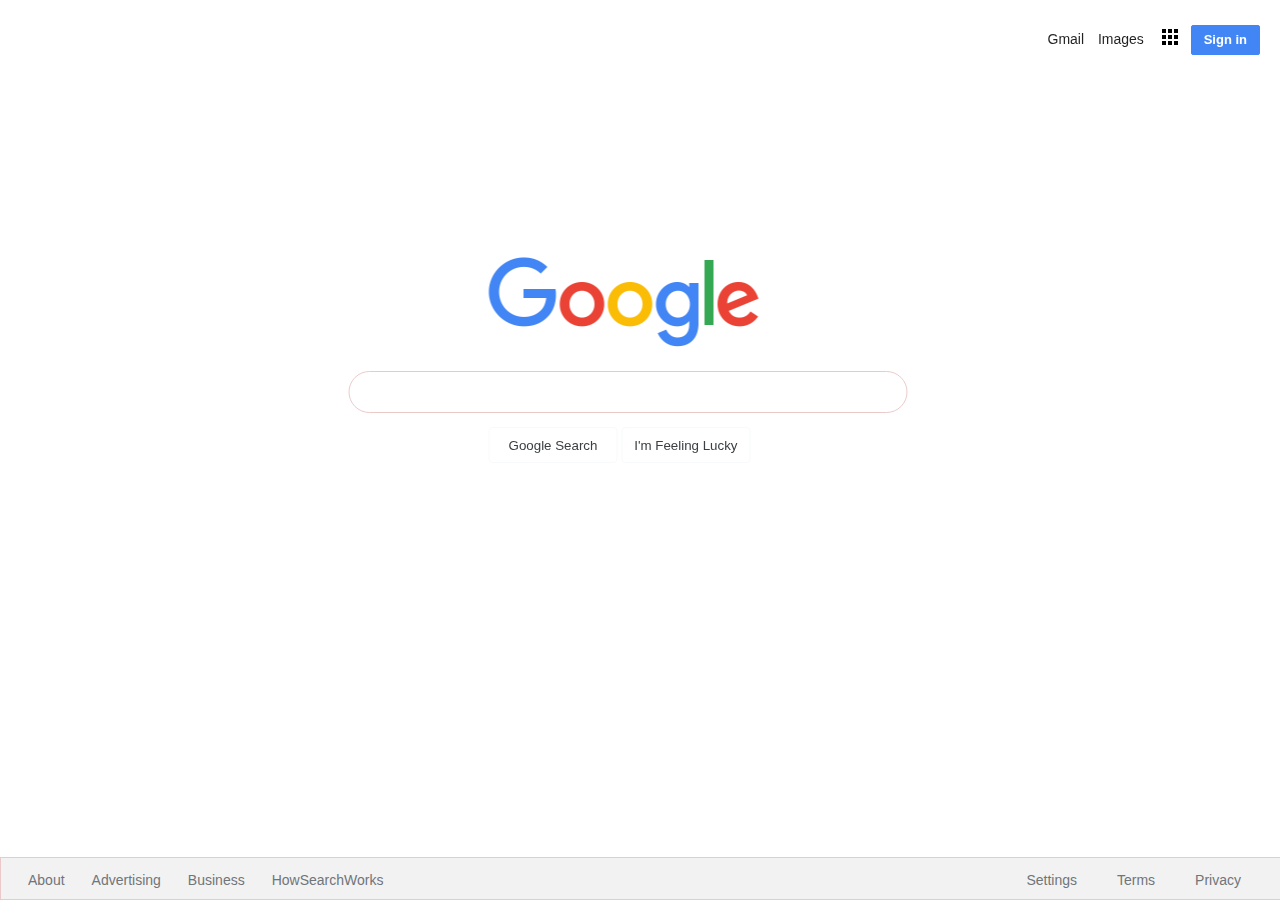
<file: google-homepage/index.html>
<!DOCTYPE html>
<html lang="en">
  <head>
    <meta charset="UTF-8" />
    <meta name="viewport" content="width=device-width, initial-scale=1.0" />
    <link rel="stylesheet" href="styles/reset.css" />
    <link rel="stylesheet" href="styles/styles.css" />
    <title>Google-HomePage</title>
  </head>
  <body>
    <header>
      <div class="header">
        <div class="header-items"></div>
          <a class="item" href="">Gmail</a>
          <a class="item" href="">Images</a>
          <img class="item" src="images/apps-24px.svg" alt="apps" />
          <button class="item">Sign in</button>
        </div>
      </div>
    </header>
    <main>
      <div class="main">
        <img src="images/googlelogo_color_272x92dp.png" alt="Google Logo" />
        <form action="">
          <input id="search-bar" type="text" />
        </form>
        <br />
        <button class="google-search-buttons">Google Search</button>
        <button class="google-search-buttons">I'm Feeling Lucky</button>
      </div>
    </main>
    <footer>
      <div class="footer">
        <p class="footer-text-left">
          <a href="">About</a>
          <a href="">Advertising</a>
          <a href="">Business</a>
          <a href="">HowSearchWorks</a>
        </p>
        <p class="footer-text-right">
          <a href="">Privacy</a>
          <a href="">Terms</a>
          <a href="">Settings</a>
        </p>
      </div>
    </footer>
  </body>
</html>
</file>
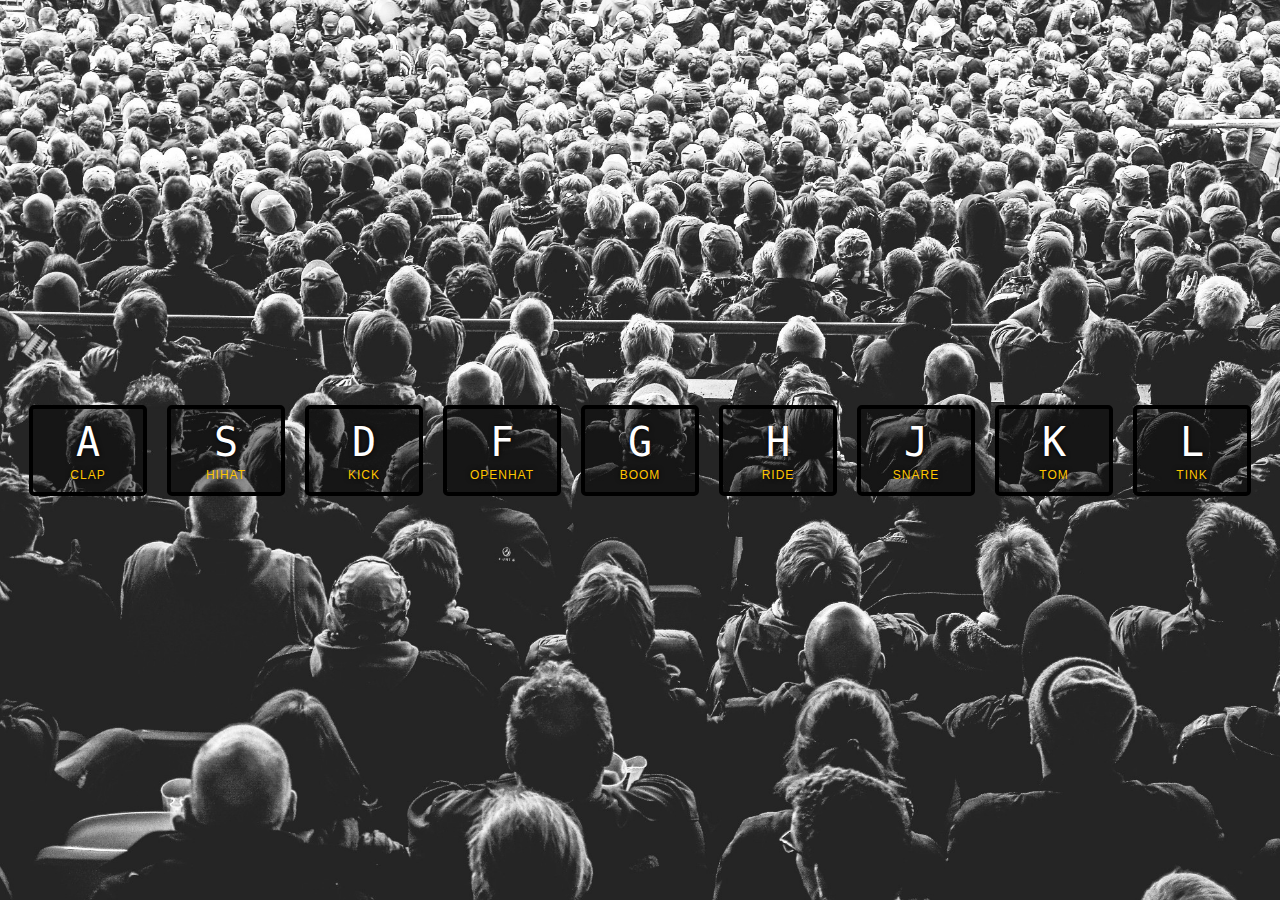
<file: javascript-drum-kit/index.html>
<!DOCTYPE html>
<html lang="en">
  <head>
    <meta charset="UTF-8" />
    <title>JS Drum Kit</title>
    <link rel="icon" href="data:," />
    <link rel="stylesheet" href="style.css" />
  </head>
  <body>
    <div class="keys">
      <div data-key="KeyA" class="key">
        <kbd>A</kbd>
        <span class="sound">clap</span>
      </div>
      <div data-key="KeyS" class="key">
        <kbd>S</kbd>
        <span class="sound">hihat</span>
      </div>
      <div data-key="KeyD" class="key">
        <kbd>D</kbd>
        <span class="sound">kick</span>
      </div>
      <div data-key="KeyF" class="key">
        <kbd>F</kbd>
        <span class="sound">openhat</span>
      </div>
      <div data-key="KeyG" class="key">
        <kbd>G</kbd>
        <span class="sound">boom</span>
      </div>
      <div data-key="KeyH" class="key">
        <kbd>H</kbd>
        <span class="sound">ride</span>
      </div>
      <div data-key="KeyJ" class="key">
        <kbd>J</kbd>
        <span class="sound">snare</span>
      </div>
      <div data-key="KeyK" class="key">
        <kbd>K</kbd>
        <span class="sound">tom</span>
      </div>
      <div data-key="KeyL" class="key">
        <kbd>L</kbd>
        <span class="sound">tink</span>
      </div>
    </div>

    <audio data-key="KeyA" src="sounds/clap.wav"></audio>
    <audio data-key="KeyS" src="sounds/hihat.wav"></audio>
    <audio data-key="KeyD" src="sounds/kick.wav"></audio>
    <audio data-key="KeyF" src="sounds/openhat.wav"></audio>
    <audio data-key="KeyG" src="sounds/boom.wav"></audio>
    <audio data-key="KeyH" src="sounds/ride.wav"></audio>
    <audio data-key="KeyJ" src="sounds/snare.wav"></audio>
    <audio data-key="KeyK" src="sounds/tom.wav"></audio>
    <audio data-key="KeyL" src="sounds/tink.wav"></audio>

    <script src="/javascript-drum-kit/script.js"></script>
  </body>
</html>
</file>
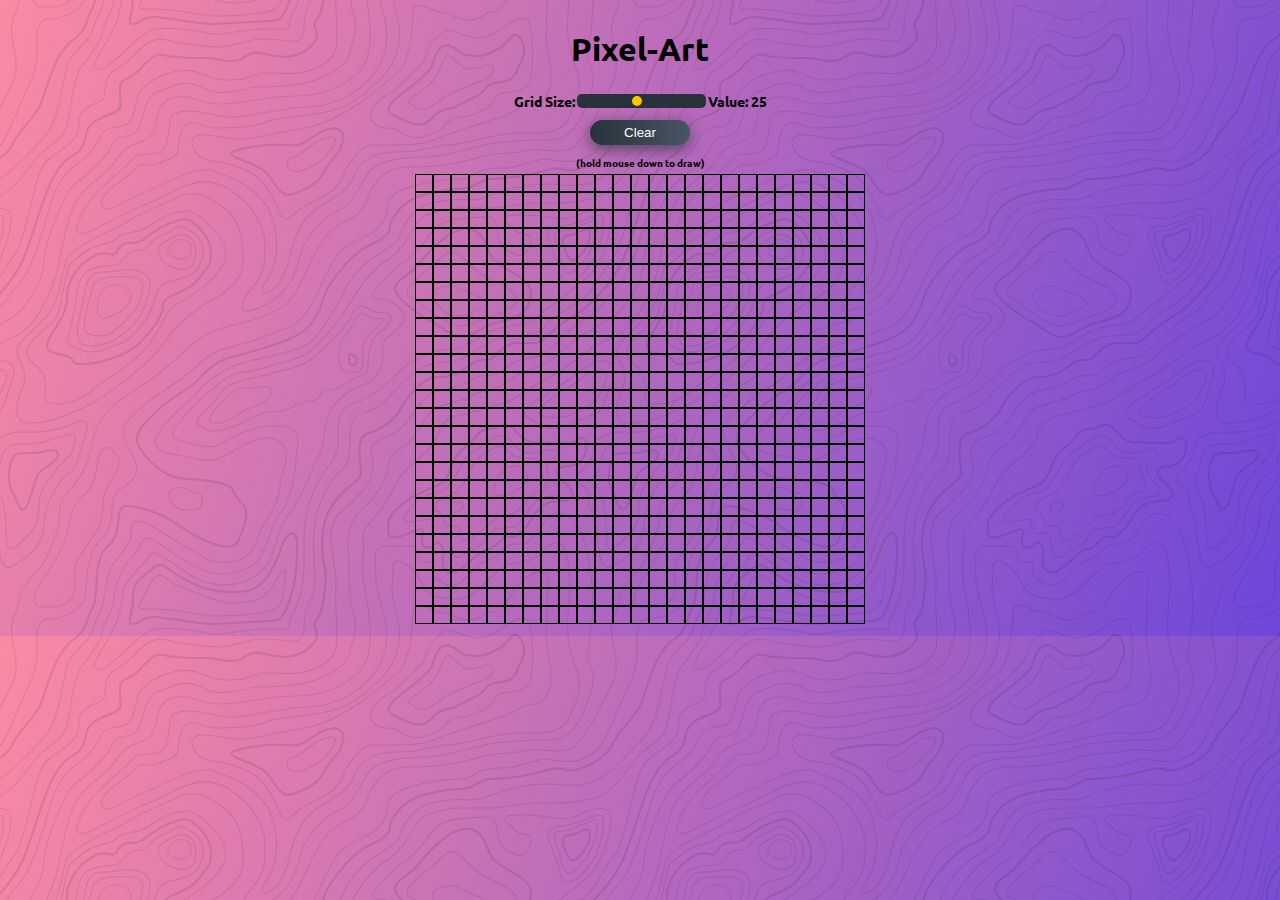
<file: pixel-art/index.html>
<!DOCTYPE html>
<html lang="en">
<head>
    <meta charset="UTF-8">
    <meta http-equiv="X-UA-Compatible" content="IE=edge">
    <meta name="viewport" content="width=device-width, initial-scale=1.0">
    <link rel="stylesheet" href="/pixel-art/styles/style.css">
    <title>Pixel-Art</title>
</head>
<body>
    <div class="container">
        <h1>Pixel-Art</h1>
    </div>
    <div class="container">
        <span class ="text">Grid Size: </span>
        <label for="slider"></label>
        <input type="range" min="3" max="50" value="25" class="slider">
        <div class="text value"></div>
    </div>
    <div class="container">
        <button class="button clear">Clear</button>
    </div>
    <div class="container">
        <span class="text sub-text">(hold mouse down to draw)</span>
    </div>
    <div class="container">
        <div class="grid"></div>
    </div>
    <script src="scripts/script.js"></script>
</body>
</html>
</file>
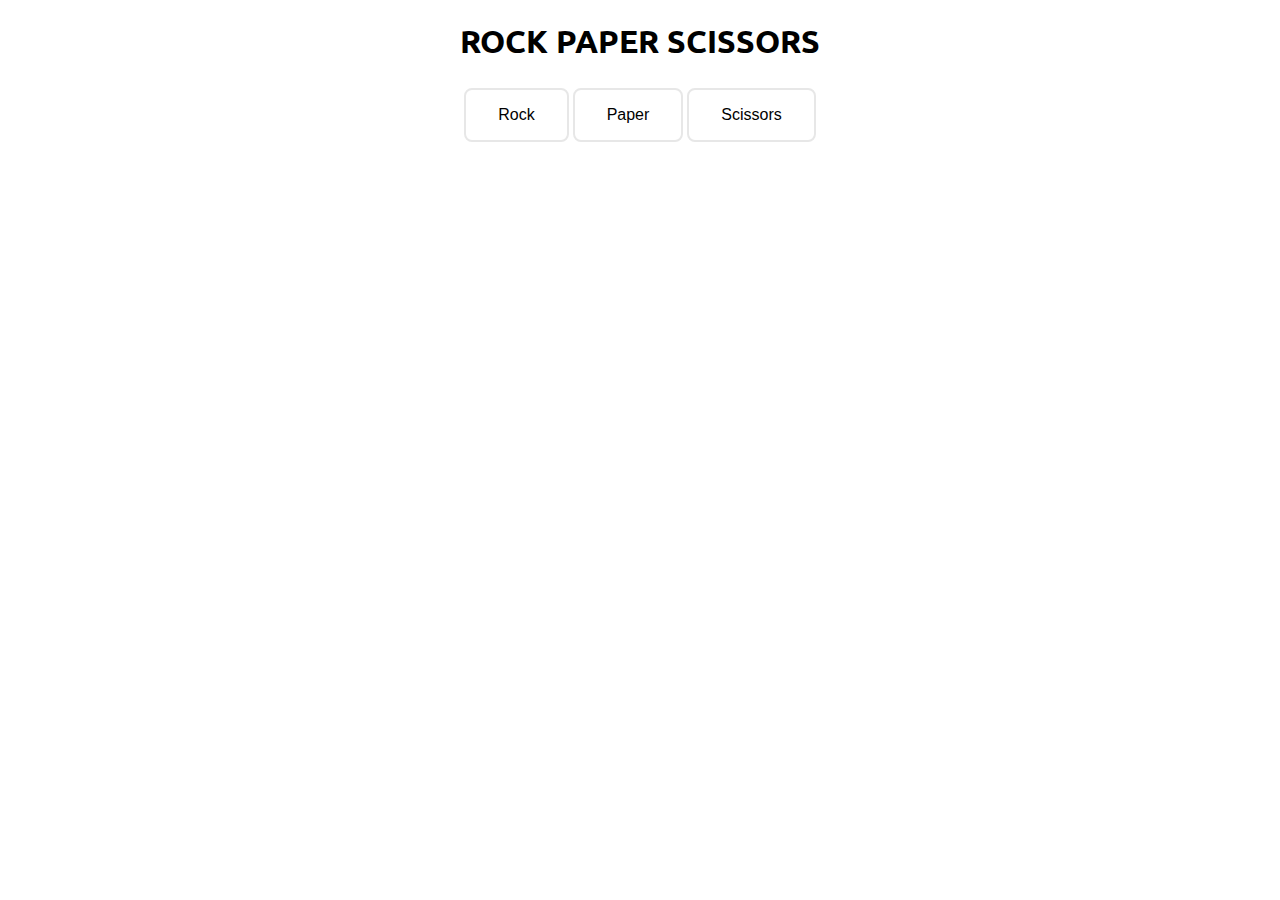
<file: rock-paper-scissors/index.html>
<!DOCTYPE html>
<html lang="en">
  <head>
    <meta charset="UTF-8" />
    <link rel="icon" href="data:," />
    <link rel="stylesheet" href="/rock-paper-scissors/styles/style.css" />
    <meta name="viewport" content="width=device-width, initial-scale=1.0" />
    <title>Rock Paper Scissors</title>
  </head>
  <body>
    <h1>ROCK PAPER SCISSORS</h1>
    <div class="container-button">
      <button class="button rock" data-value="rock">Rock</button>
      <button class="button paper" data-value="paper">Paper</button>
      <button class="button scissors" data-value="scissors">Scissors</button>
    </div>
    <br>
    <br>
    <div class="container-output">
      <div id="output"></div>
    </div>
    <script src="/rock-paper-scissors/scripts/script.js"></script>
  </body>
</html>
</file>
<file: google-homepage/styles/styles.css>
:root {
  font-family: arial,sans-serif;
  font-size: 14px;
}

a:link {
  text-decoration: none;
}

a:hover {
  text-decoration: underline;
}

/* header */
.header {
  position: fixed;
  top: 10px;
  right: 20px;
}

.item {
  padding: 5px;
  color: rgba(0,0,0,0.87);
}

img.item {
  position: relative;
  top: 10px;
}

button.item {
  color: white;
  display: inline-block;
  line-height: 28px;
  padding: 0 12px;
  border-radius: 2px;
  border: 1px solid #4285f4;
  font-weight: bold;
  font-size: 13px;
  outline: none;
  background: #4285f4;
  background: -moz-linear-gradient(top,#4387fd,#4683ea);
}

/* main */
.main {
  position: fixed;
  top: 40%;
  left: 60%;
  transform: translate(-50%, -50%);
}

#search-bar {
  position: relative;
  margin-top: 20px;
  right: 25%;
  border: 1.25px solid rgb(235, 201, 201);
  height: 30px;
  width: 527px;
  font-size: 15px;
  padding: 5px 15px;
  border-radius: 25px;
}

.google-search-buttons {
  height: 36px;
  width: 129px;
  background-color: transparent;
  border: 1px solid #f8f9fa;
  border-radius: 4px;
  color: #3c4043;
}

.google-search-buttons:hover {
  box-shadow: 0 1px 1px rgba(0,0,0,0.1);
  background-color: #f8f9fa;
  border: 1px solid #dadce0;
  color: #202124;
}

/* footer */
.footer {
  position:fixed;
  bottom:0;
  width:100%;
  height: 41px;
  background-color: #f2f2f2;
  border: 1.25px solid rgb(235, 201, 201);
}

.footer-text-left a {
  color: #70757a;
  padding-top: 15px;
  padding-left:27px;
  float:left;
  word-spacing:27px;
}

.footer-text-right a {
  color: #70757a;
  padding-top: 15px;
  padding-right:40px;
  float:right;
  word-spacing:27px;
}
</file>
<file: javascript-drum-kit/style.css>
html {
  font-size: 10px;
  background: url("./background.jpg") bottom center;
  background-size: cover;
}

body,
html {
  margin: 0;
  padding: 0;
  font-family: sans-serif;
}

.keys {
  display: flex;
  flex: 1;
  min-height: 100vh;
  align-items: center;
  justify-content: center;
}

.key {
  border: 0.4rem solid black;
  border-radius: 0.5rem;
  margin: 1rem;
  font-size: 1.5rem;
  padding: 1rem 0.5rem;
  transition: all 0.07s ease;
  width: 10rem;
  text-align: center;
  color: white;
  background: rgba(0, 0, 0, 0.4);
  text-shadow: 0 0 0.5rem black;
}

.playing {
  transform: scale(1.1);
  border-color: #ffc600;
  box-shadow: 0 0 1rem #ffc600;
}

kbd {
  display: block;
  font-size: 4rem;
}

.sound {
  font-size: 1.2rem;
  text-transform: uppercase;
  letter-spacing: 0.1rem;
  color: #ffc600;
}
</file>
<file: pixel-art/styles/style.css>
@import url("https://fonts.googleapis.com/css?family=Ubuntu");

html {
  font-family: "Ubuntu", sans-serif;
  font-weight: 750;
  color: black;
}

body {
  background-image: url("/pixel-art/styles/images/topography.svg"),
    linear-gradient(110deg, #f93d669a, #6d47d9);
}

.text {
  font-size: 14px;
}

.sub-text {
  font-size: 10px;
}

.container {
  display: flex;
  justify-content: center;
}

.button {
  width: 100px;
  color: #fff;
  cursor: pointer;
  margin: 10px;
  height: 25px;
  text-align: center;
  border: none;
  background-size: 300% 100%;
  border-radius: 50px;
  transition: all 0.4s ease-in-out;
}

.clear {
  background-image: linear-gradient(
    to right,
    #29323c,
    #485563,
    #2b5876,
    #4e4376
  );
  box-shadow: 0 4px 15px 0 rgba(45, 54, 65, 0.75);
}

.clear:focus {
  outline: none;
}

.clear:hover {
  background-position: 100% 0;
  transition: all 0.4s ease-in-out;
}

.slider {
  -webkit-appearance: none;
  background: #29323c;
  border-radius: 5px;
}

/* The slider handle (use -webkit- (Chrome, Opera, Safari, Edge) 
and -moz- (Firefox) to override default look) */
.slider::-webkit-slider-thumb {
  -webkit-appearance: none; /* Override default look */
  appearance: none;
  border-radius: 5px;
  width: 10px;
  height: 10px;
  background: #ffc600;
  cursor: pointer;
}

.slider::-moz-range-thumb {
  width: 10px;
  height: 10px;
  background: #ffc600;
  cursor: pointer;
}

.slider:focus {
  outline: none;
}

.grid {
  display: grid;
  padding: 4px;
  width: 450px;
  height: 450px;
}

.grid-cell {
  border: 1px solid black;
}

.ink {
  background-color: black;
}
</file>
<file: rock-paper-scissors/styles/style.css>
@import url('https://fonts.googleapis.com/css?family=Ubuntu');

:root {
  font-family: 'Ubuntu', sans-serif;
}

.container-button {
  display: flex;
  justify-content: center;
}

h1 {
  display: flex;
  justify-content: center;
}

.container-output {
  display: flex;
  justify-content: center;
}

@media(max-width: 450px) {
  .container-button {
    display: flex;
    flex-direction: column;
  }
}

.button {
    border: none;
    border-radius: 8px;
    color: white;
    padding: 16px 32px;
    text-align: center;
    text-decoration: none;
    display: inline-block;
    font-size: 16px;
    margin: 4px 2px;
    transition-duration: 0.4s;
    cursor: pointer;
  }

  .rock {
    background-color: white;
    color: black;
    border: 2px solid #e7e7e7;
  }
  
  .rock:hover {
    background-color: #555555;
    color: white;
    box-shadow: 0 12px 16px 0 rgba(0,0,0,0.24), 0 12px 30px 0 rgba(0,0,0,0.19);
  }

  .paper {
    background-color: white;
    color: black;
    border: 2px solid #e7e7e7;
  }
  
  .paper:hover {
    background-color: #e7e7e7;
    box-shadow: 0 12px 16px 0 rgba(0,0,0,0.24), 0 12px 30px 0 rgba(0,0,0,0.19);
  }

  .scissors {
    background-color: white; 
    color: black; 
    border: 2px solid #e7e7e7;
  }

  .scissors:hover {
    background-color: #4CAF50;
    color: white;
    box-shadow: 0 12px 16px 0 rgba(0,0,0,0.24), 0 12px 30px 0 rgba(0,0,0,0.19);
  }

  .disabled {
    opacity: 0.6;
    cursor: not-allowed;
  }
</file>
